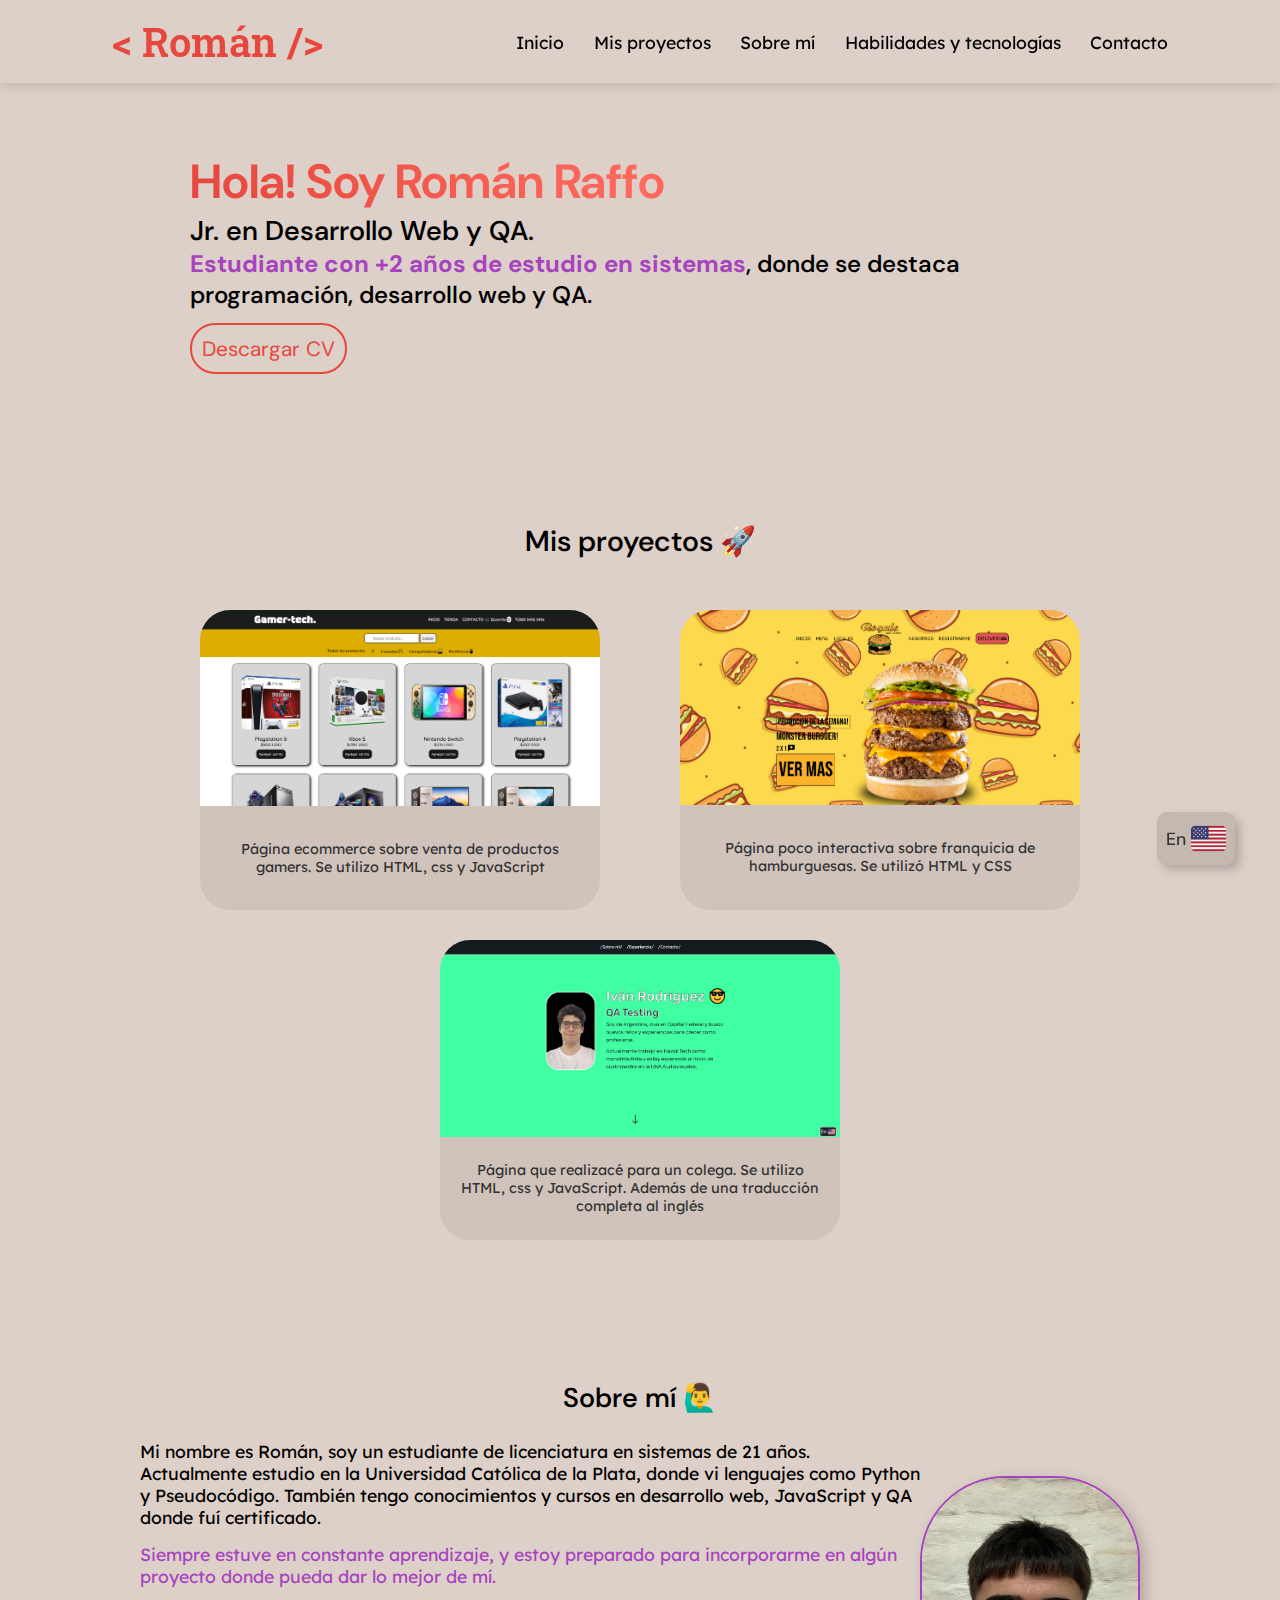
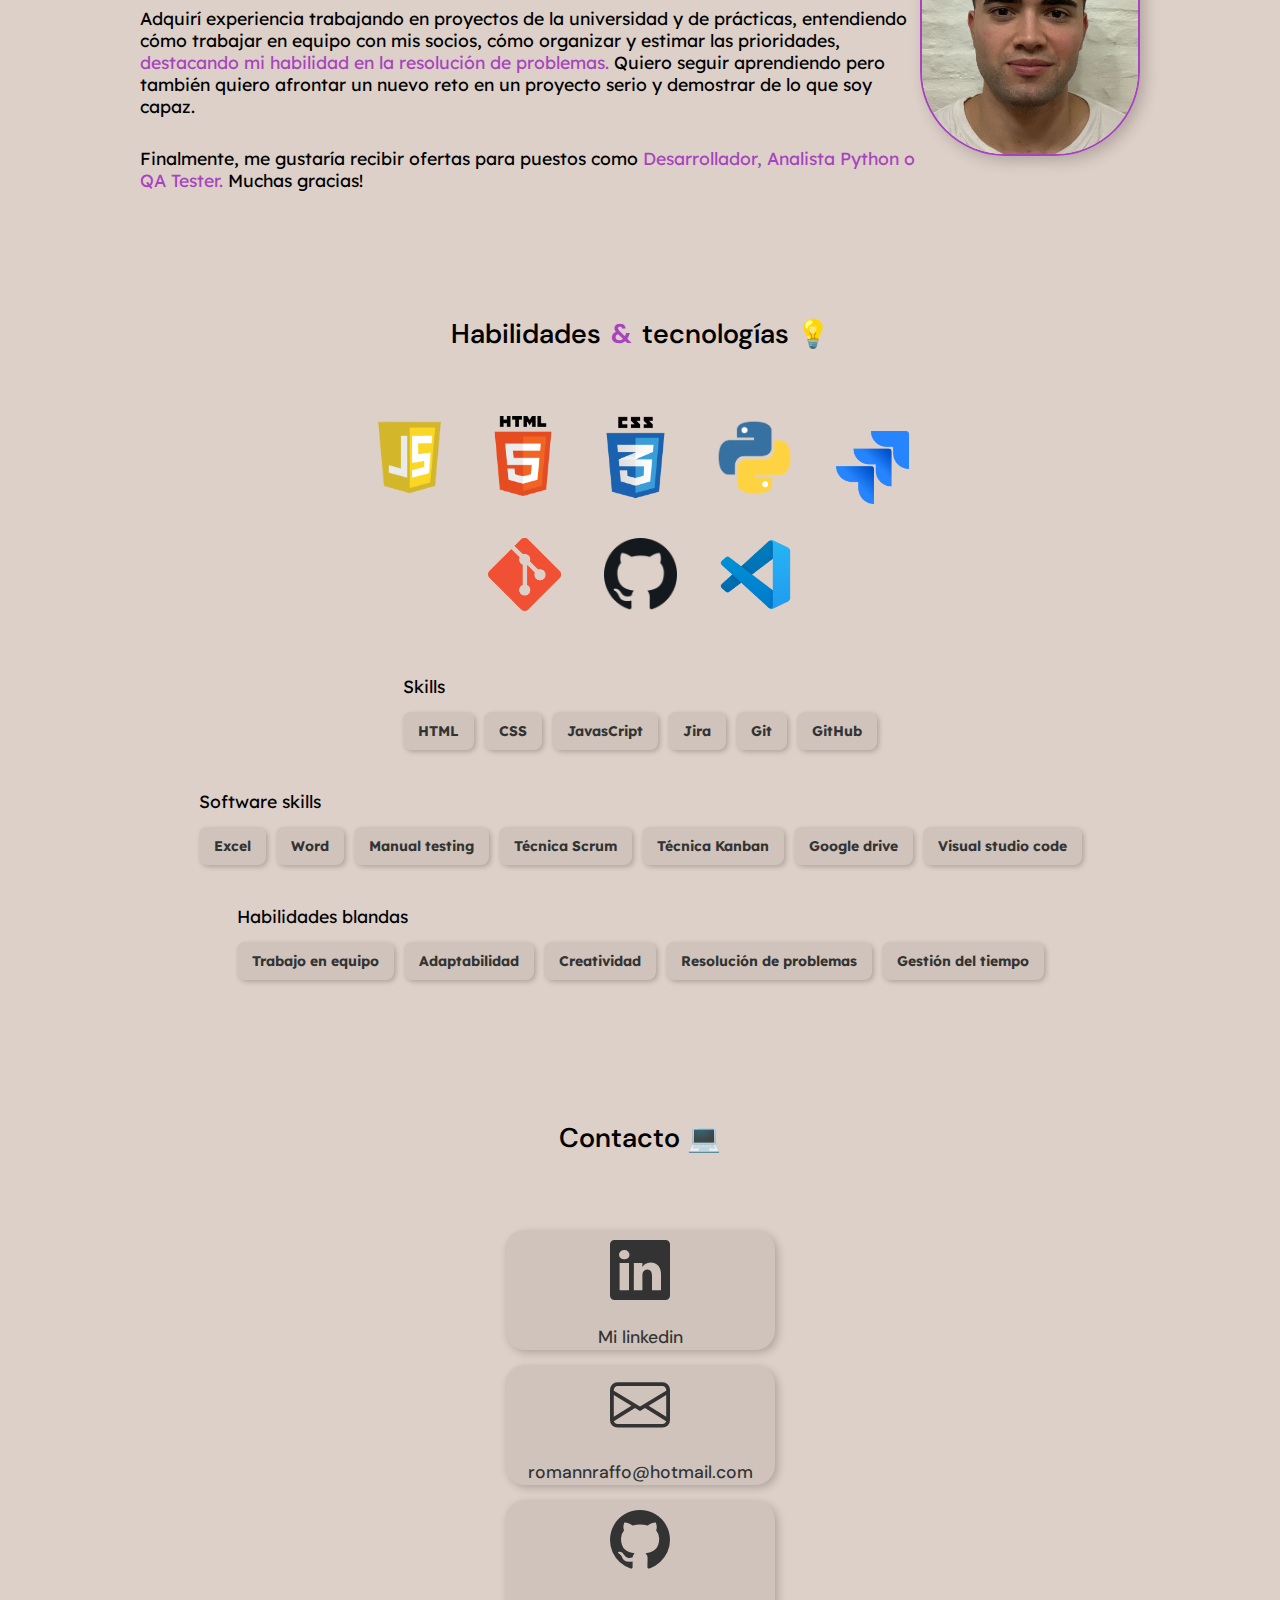
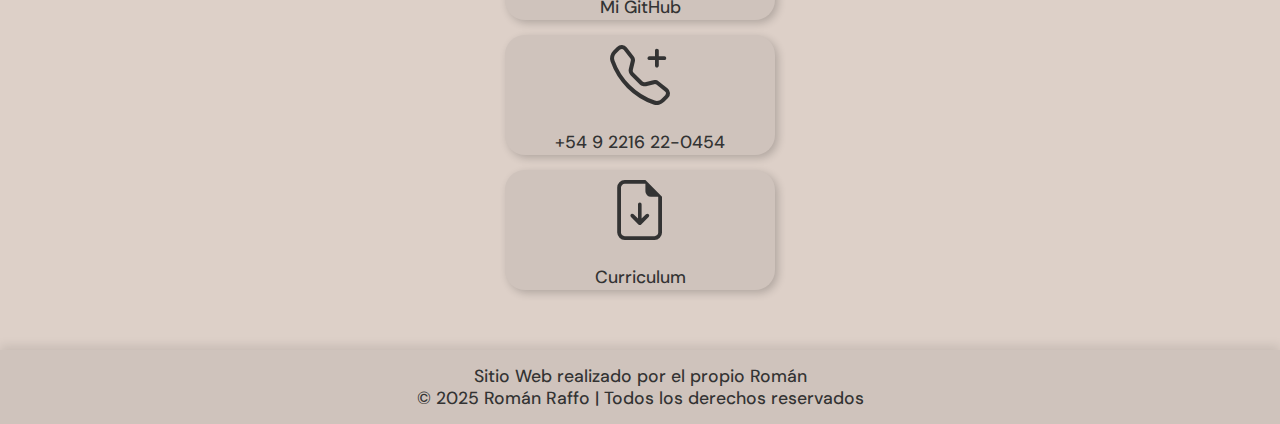
<file: index.html>
<!DOCTYPE html>
<html lang="en">
<head>
    <meta charset="UTF-8">
    <meta name="viewport" content="width=device-width, initial-scale=1.0">
    <title>Portfolio Román Raffo</title>
    <link rel="stylesheet" href="https://cdn.jsdelivr.net/npm/bootstrap-icons@1.11.3/font/bootstrap-icons.min.css">
    <link rel="icon" type="image/x-icon" href="./img/Roma.jpeg">
    <link rel="stylesheet" href="./style.css">
</head>
<body>
    <header class="header">
        <div class="div__left__header">
            <h1><a href="./index.html" class="header__tittle"> < Román /> </a></h1>
        </div>
        <div class="div__right__header">
            <p><a href="#seccion__inicio" class="header__elements">Inicio</a></p>
            <p><a href="#seccion__MisProyectos" class="header__elements">Mis proyectos</a></p>
            <p><a href="#seccion__SobreMi" class="header__elements">Sobre mí</a></p>
            <p><a href="#seccion__HabilidadesYtecnologías" class="header__elements">Habilidades y tecnologías</a></p>
            <p><a href="#seccion__contacto" class="header__elements">Contacto</a></p>
        </div>
    </header>

    <section class="section__hero" id="seccion__inicio">
        <section class="section__hero2">
            <div class="div1__hero">
                Hola! Soy Román Raffo 
            </div>
            <div class="div1__hero2">
                Jr. en Desarrollo Web y QA. 
            </div>
            <div class="div1__hero3">
                <span class="dorado">Estudiante con +2 años de estudio en sistemas</span>, donde se destaca programación, desarrollo web y QA. 
            </div>
            <div class="div1__hero4">
                <a href="./curriculum/Currículum Vitae Román Raffo.pdf" download class="boxCV">
                    Descargar CV
                </a>
            </div>
            </div>
        </section>
        <section class="section__hero3" id="seccion__MisProyectos">
            <div class="div2__hero">
                Mis proyectos 🚀
            </div>
            <section class="section__hero4">
                <a href="https://github.com/romanraffo/proyecto_Javascript" target="_blank" class="box-link">
                    <div class="box">
                        <div class="box__image">
                            <img src="./img/gamertech.png" alt="Imagen Proyecto 1">
                        </div>
                        <div class="box__text">
                            <p>Página ecommerce sobre venta de productos gamers. Se utilizo HTML, css y JavaScript</p>
                        </div>
                    </div>
                </a>
                <a href="https://github.com/romanraffo/proyecto_hamburgueseria" target="_blank" class="box-link">
                    <div class="box">
                        <div class="box__image">
                            <img src="./img/Hamburgueseria.PNG" alt="Imagen Proyecto 2">
                        </div>
                        <div class="box__text">
                            <p>Página poco interactiva sobre franquicia de hamburguesas. Se utilizó HTML y CSS</p>
                        </div>
                    </div>
                </a>
            </section>
            <section class="section__hero4">
                <a href="https://github.com/romanraffo/proyecto_portfolio_hecho_para_colega" target="_blank" class="box-link">
                    <div class="box">
                        <div class="box__image">
                            <img src="./img/portfolioProyectoColega.PNG" alt="Imagen Proyecto 3">
                        </div>
                        <div class="box__text">
                            <p>Página que realizacé para un colega. Se utilizo HTML, css y JavaScript. Además de una traducción completa al inglés</p>
                        </div>
                    </div>
                </a>
            </section>
        </section>
        <section class="section__hero5" id="seccion__SobreMi">
            <div class="div5__hero1">
                Sobre mí 🙋‍♂️
            </div>
            <section class="section__hero6">
                <section class="section__hero7">
                    <div class="div5__hero2">
                        Mi nombre es Román, soy un estudiante de licenciatura en sistemas de 21 años. Actualmente estudio en la Universidad Católica de la Plata, donde vi lenguajes como Python y Pseudocódigo.
                        También tengo conocimientos y cursos en desarrollo web, JavaScript y QA donde fuí certificado.
                    </div>
                    <span class="resaltado_sobre_mi">Siempre estuve en constante aprendizaje, y estoy preparado para incorporarme en algún proyecto donde pueda dar lo mejor de mí.</span>
                    <div class="div5__hero2">
                        Adquirí experiencia trabajando en proyectos de la universidad y de prácticas, entendiendo cómo trabajar en equipo con mis socios, cómo organizar y estimar las prioridades, <span class="resaltado_sobre_mi"> destacando mi habilidad en la resolución de problemas.</span> Quiero seguir aprendiendo pero también quiero afrontar un nuevo reto en un proyecto serio y demostrar de lo que soy capaz.
                    </div>
                    <div class="div5__hero2">
                        Finalmente, me gustaría recibir ofertas para puestos como  <span class="resaltado_sobre_mi"> Desarrollador, Analista Python o QA Tester.</span> Muchas gracias!
                    </div>
                </section>
                <div class="div5__hero3">
                    <img class="img_sobremi" src="./img/Roma.jpeg" alt="" >
                </div>
            </section>
            <section class="section__hero7" id="seccion__HabilidadesYtecnologías">
                <div class="div6__hero1">
                    Habilidades <span class="separador__y">  &  </span> tecnologías 💡
                </div>
                <section class="section__hero8">
                    <img class="img__skills" src="./img/Javascript.webp" alt="">
                    <img class="img__skills2" src="./img/html.png" alt="">
                    <img class="img__skills" src="./img/css.png" alt="">
                    <img class="img__skills" src="./img/python.png" alt="">
                    <img class="img__skills3" src="./img/jira.png" alt="">
                </section>
                <section class="section__hero8">
                    <img class="img__skills3" src="./img/git.png" alt="">
                    <img class="img__skills3" src="./img/github.png" alt="">
                    <img class="img__skills3" src="./img/vsc2.png" alt="">
                </section>
                <div class="div6__hero2">
                    <div class="divs__skills">
                        Skills
                    </div>
                    <div class="div__skills__separador">
                        <div class="divs__skills2">
                            HTML
                        </div>
                        <div class="divs__skills2">
                            CSS
                        </div>
                        <div class="divs__skills2">
                            JavasCript
                        </div>
                        <div class="divs__skills2">
                            Jira
                        </div>
                        <div class="divs__skills2">
                            Git
                        </div>
                        <div class="divs__skills2">
                            GitHub
                        </div>
                    </div>
                </div>
                    <div class="div6__hero2">
                        <div class="divs__skills">
                            Software skills
                        </div>
                        <div class="div__skills__separador">
                            <div class="divs__skills2">
                                Excel
                            </div>
                            <div class="divs__skills2">
                                Word
                            </div>
                            <div class="divs__skills2">
                                Manual testing
                            </div>
                            <div class="divs__skills2">
                                Técnica Scrum
                            </div>
                            <div class="divs__skills2">
                                Técnica Kanban
                            </div>
                            <div class="divs__skills2">
                                Google drive
                            </div>
                            <div class="divs__skills2">
                                Visual studio code
                            </div>
                        </div>
                    </div>
                    <div class="div6__hero2">
                        <div class="divs__skills">
                            Habilidades blandas
                        </div>
                        <div class="div__skills__separador">
                            <div class="divs__skills2">
                                Trabajo en equipo
                            </div>
                            <div class="divs__skills2">
                                Adaptabilidad
                            </div>
                            <div class="divs__skills2">
                                Creatividad 
                            </div>
                            <div class="divs__skills2">
                                Resolución de problemas
                            </div>
                            <div class="divs__skills2">
                                Gestión del tiempo
                            </div>
                        </div>
                    </div>
                </div>
        </section>
        <section class="section__hero10" id="seccion__contacto">
            <div class="div7__hero1">
                Contacto 💻
            </div>
            <div class="contenedor-cajas">
                <a class="caja" href="https://www.linkedin.com/in/rom%C3%A1n-raffo-687880298/" target="_blank" >
                    <div class="icono">
                        <i class="bi bi-linkedin emoji"></i>
                    </div>
                    <div class="usuario">Mi linkedin</div>
                </a>
                
                <a class="caja" href="mailto:romannraffo@hotmail.com">
                    <div class="icono">
                        <i class="bi bi-envelope emoji"></i>
                    </div>
                    <div class="usuario">romannraffo@hotmail.com</div>
                </a>

                <a class="caja" href="https://github.com/romanraffo" target="_blank" >
                    <div class="icono">
                        <i class="bi bi-github emoji"></i>
                    </div>
                    <div class="usuario">Mi GitHub</div>
                </a>

                <a class="caja">
                    <div class="icono">
                        <i class="bi bi-telephone-plus emoji"></i>
                    </div>
                    <div class="usuario">+54 9 2216 22-0454</div>
                </a>
                
                <a class="caja" href="./curriculum/Currículum Vitae Román Raffo.pdf" download >
                    <div class="icono">
                        <i class=" bi bi-file-earmark-arrow-down emoji"></i>
                    </div>
                    <div class="usuario">Curriculum</div>
                </a>

            </div>                      
        </section>
    </section>
    <div class="l__items">
        <a href="./page/eng.html" class="p__item">
            <div class="lenguage__item">
                En 
            </div>
            <img src="./img/flag.png" alt="" class="flag"></a>
    </div>
    <footer class="footer">
        <div class="footer__content">
            <p>Sitio Web realizado por el propio Román</p>
            <p>© 2025 Román Raffo | Todos los derechos reservados</p>
        </div>
    </footer>
    
</body>
</html>
</file>
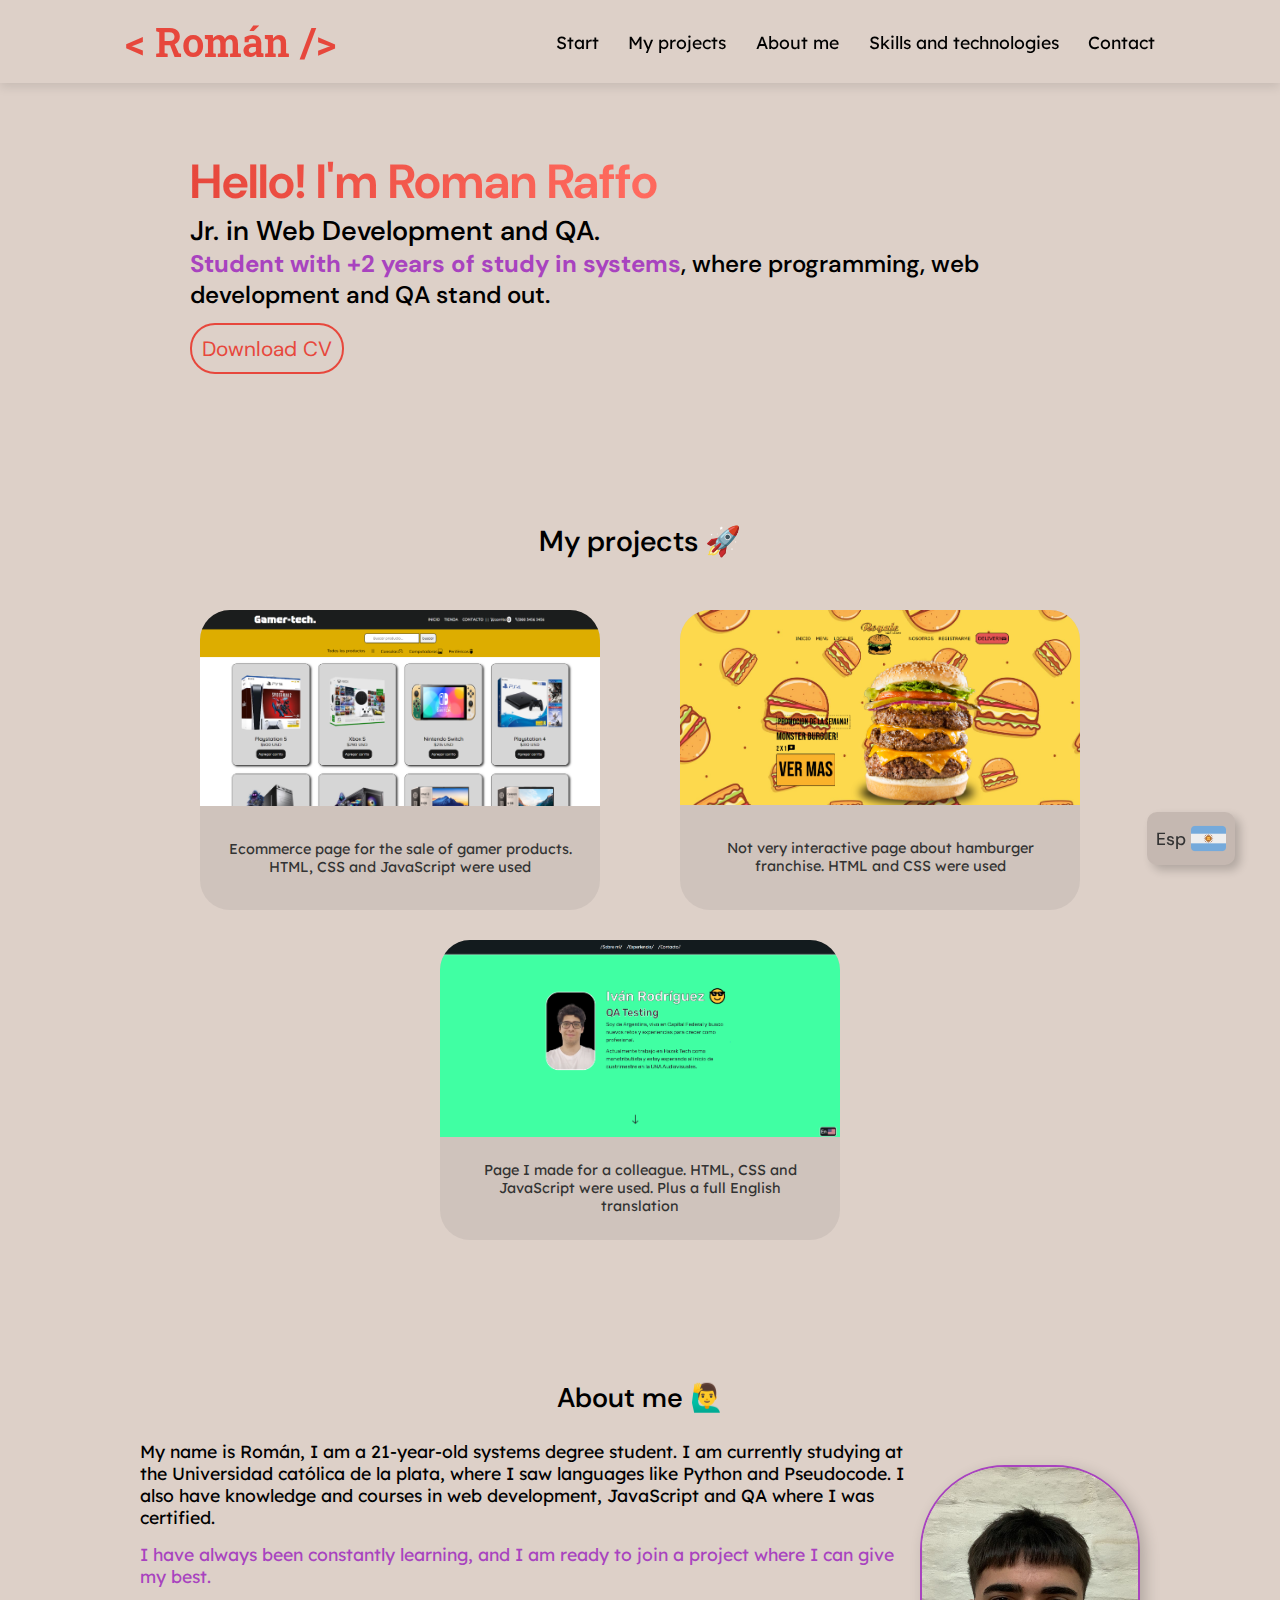
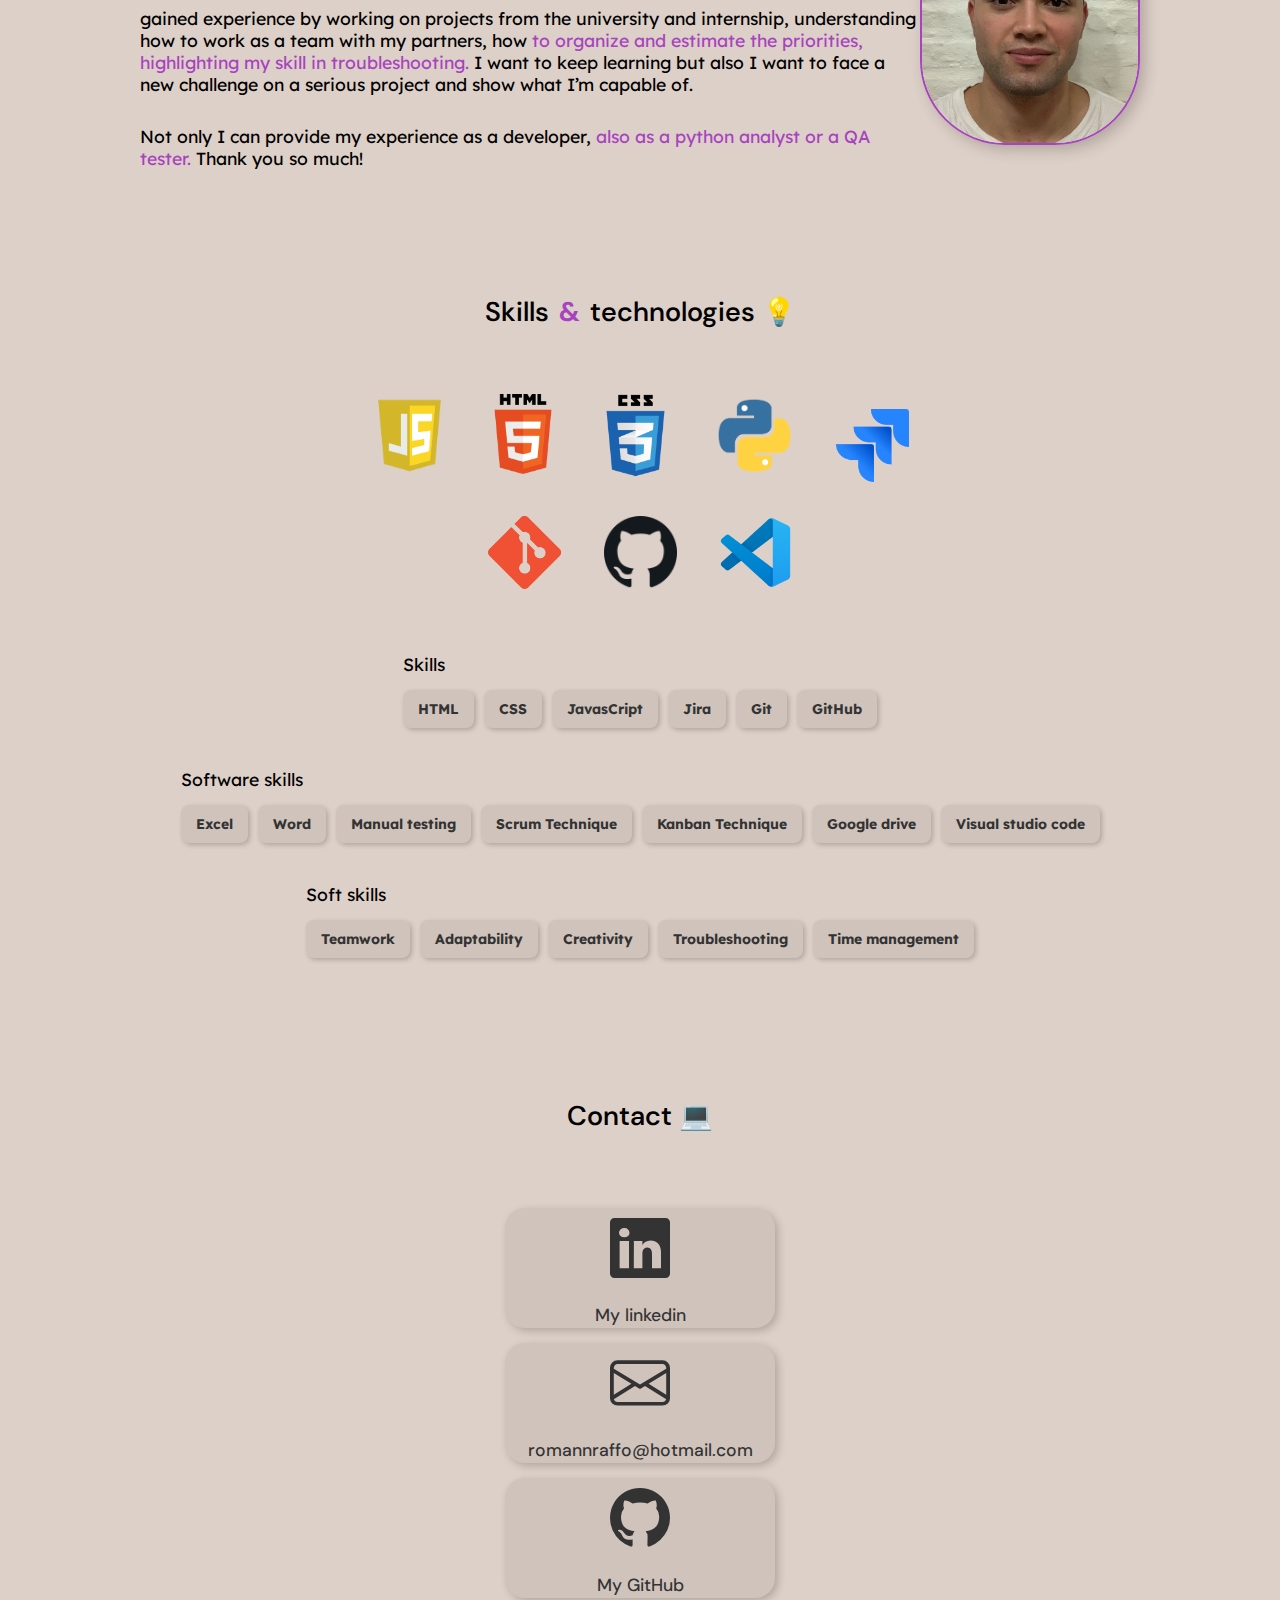
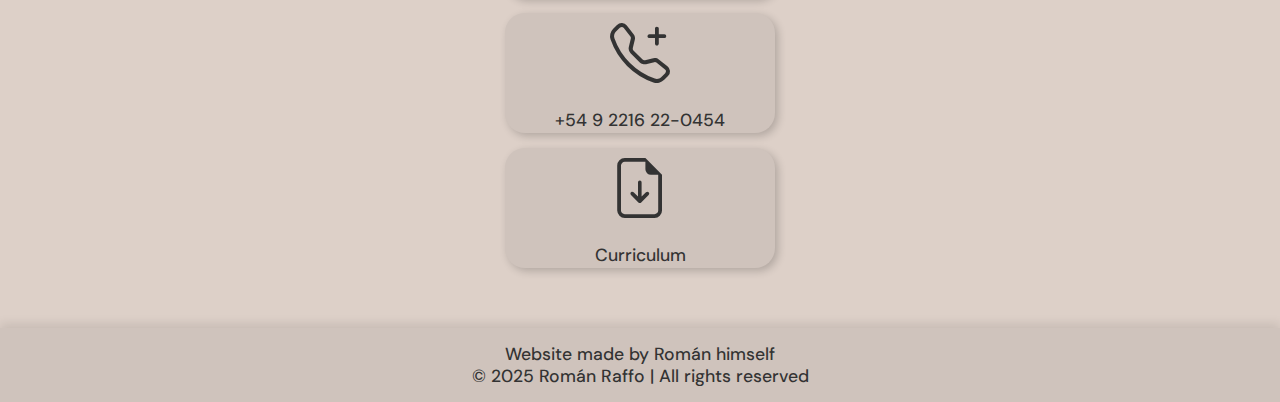
<file: page/eng.html>
<!DOCTYPE html>
<html lang="en">
<head>
    <meta charset="UTF-8">
    <meta name="viewport" content="width=device-width, initial-scale=1.0">
    <title>Portfolio Román Raffo</title>
    <link rel="stylesheet" href="https://cdn.jsdelivr.net/npm/bootstrap-icons@1.11.3/font/bootstrap-icons.min.css">
    <link rel="icon" type="image/x-icon" href="../img/Roma.jpeg">
    <link rel="stylesheet" href="../style.css">
</head>
<body>
    <header class="header">
        <div class="div__left__header">
            <h1><a href="./eng.html" class="header__tittle"> < Román /> </a></h1>
        </div>
        <div class="div__right__header">
            <p><a href="#seccion__inicio" class="header__elements">Start</a></p>
            <p><a href="#seccion__MisProyectos" class="header__elements">My projects</a></p>
            <p><a href="#seccion__SobreMi" class="header__elements">About me</a></p>
            <p><a href="#seccion__HabilidadesYtecnologías" class="header__elements">Skills and technologies</a></p>
            <p><a href="#seccion__contacto" class="header__elements">Contact</a></p>
        </div>
    </header>

    <section class="section__hero" id="seccion__inicio">
        <section class="section__hero2">
            <div class="div1__hero">
                Hello! I'm Roman Raffo
            </div>
            <div class="div1__hero2">
                Jr. in Web Development and QA.
            </div>
            <div class="div1__hero3">
                <span class="dorado">Student with +2 years of study in systems</span>, where programming, web development and QA stand out. 
            </div>
            <div class="div1__hero4">
                <a href="../curriculum/Currículum Vitae Román Raffo.pdf" download class="boxCV">
                    Download CV
                </a>
            </div>
        </section>
        <section class="section__hero3" id="seccion__MisProyectos">
            <div class="div2__hero">
                My projects 🚀
            </div>
            <section class="section__hero4">
                <a href="https://github.com/romanraffo/proyecto_Javascript" target="_blank" class="box-link">
                    <div class="box">
                        <div class="box__image">
                            <img src="../img/gamertech.png" alt="project image 1">
                        </div>
                        <div class="box__text">
                            <p>Ecommerce page for the sale of gamer products. HTML, CSS and JavaScript were used</p>
                        </div>
                    </div>
                </a>
                </div>
                <a href="https://github.com/romanraffo/proyecto_hamburgueseria" target="_blank" class="box-link">
                    <div class="box">
                        <div class="box__image">
                            <img src="../img/Hamburgueseria.PNG" alt="Project image 2">
                        </div>
                        <div class="box__text">
                            <p>Not very interactive page about hamburger franchise. HTML and CSS were used</p>
                        </div>
                    </div>
                </a>
            </section>
            <section class="section__hero4">
                <a href="https://github.com/romanraffo/proyecto_hamburgueseria" target="_blank" class="box-link">
                    <div class="box">
                        <div class="box__image">
                            <img src="../img/portfolioProyectoColega.PNG" alt="Project image 3">
                        </div>
                        <div class="box__text">
                            <p>Page I made for a colleague. HTML, CSS and JavaScript were used. Plus a full English translation</p>
                        </div>
                    </div>
                </a>
            </section>
        </section>
        <section class="section__hero5" id="seccion__SobreMi">
            <div class="div5__hero1">
                    About me 🙋‍♂️
            </div>
            <section class="section__hero6">
                <section class="section__hero7">
                    <div class="div5__hero2">
                        My name is Román, I am a 21-year-old systems degree student. I am currently studying at the Universidad católica de la plata, where I saw languages ​​like Python and Pseudocode.
                        I also have knowledge and courses in web development, JavaScript and QA where I was certified.
                    </div>
                    <span class="resaltado_sobre_mi">I have always been constantly learning, and I am ready to join a project where I can give my best.</span>
                    <div class="div5__hero2">
                        gained experience by working on projects from the university and internship, understanding how to work as a team with my partners, how <span class="resaltado_sobre_mi"> to organize and estimate the priorities, highlighting my skill in troubleshooting. </span> I want to keep learning but also I want to face a new challenge on a serious project and show what I’m capable of.</span>
                    </div>
                    <div class="div5__hero2">
                        Not only I can provide my experience as a developer, <span class="resaltado_sobre_mi"> also as a python analyst or a QA tester.</span> Thank you so much!
                    </div>
                </section>
                <div class="div5__hero3">
                    <img class="img_sobremi" src="../img/Roma.jpeg" alt="" >
                </div>
            </section>
            <section class="section__hero7" id="seccion__HabilidadesYtecnologías">
                <div class="div6__hero1">
                    Skills <span class="separador__y">  &  </span> technologies 💡
                </div>
                <section class="section__hero8">
                    <img class="img__skills" src="../img/Javascript.webp" alt="">
                    <img class="img__skills2" src="../img/html.png" alt="">
                    <img class="img__skills" src="../img/css.png" alt="">
                    <img class="img__skills" src="../img/python.png" alt="">
                    <img class="img__skills3" src="../img/jira.png" alt="">
                </section>
                <section class="section__hero8">
                    <img class="img__skills3" src="../img/git.png" alt="">
                    <img class="img__skills3" src="../img/github.png" alt="">
                    <img class="img__skills3" src="../img/vsc2.png" alt="">
                </section>
                <div class="div6__hero2">
                    <div class="divs__skills">
                        Skills
                    </div>
                    <div class="div__skills__separador">
                        <div class="divs__skills2">
                            HTML
                        </div>
                        <div class="divs__skills2">
                            CSS
                        </div>
                        <div class="divs__skills2">
                            JavasCript
                        </div>
                        <div class="divs__skills2">
                            Jira
                        </div>
                        <div class="divs__skills2">
                            Git
                        </div>
                        <div class="divs__skills2">
                            GitHub
                        </div>
                    </div>
                </div>
                    <div class="div6__hero2">
                        <div class="divs__skills">
                            Software skills
                        </div>
                        <div class="div__skills__separador">
                            <div class="divs__skills2">
                                Excel
                            </div>
                            <div class="divs__skills2">
                                Word
                            </div>
                            <div class="divs__skills2">
                                Manual testing
                            </div>
                            <div class="divs__skills2">
                                Scrum Technique
                            </div>
                            <div class="divs__skills2">
                                Kanban Technique
                            </div>
                            <div class="divs__skills2">
                                Google drive
                            </div>
                            <div class="divs__skills2">
                                Visual studio code
                            </div>
                        </div>
                    </div>
                    <div class="div6__hero2">
                        <div class="divs__skills">
                            Soft skills
                        </div>
                        <div class="div__skills__separador">
                            <div class="divs__skills2">
                                Teamwork
                            </div>
                            <div class="divs__skills2">
                                Adaptability
                            </div>
                            <div class="divs__skills2">
                                Creativity 
                            </div>
                            <div class="divs__skills2">
                                Troubleshooting
                            </div>
                            <div class="divs__skills2">
                                Time management
                            </div>
                        </div>
                    </div>
                </div>
        </section>
        <section class="section__hero10" id="seccion__contacto">
            <div class="div7__hero1">
                Contact 💻
            </div>
            <div class="contenedor-cajas">
                <a class="caja" href="https://www.linkedin.com/in/rom%C3%A1n-raffo-687880298/" target="_blank" >
                    <div class="icono">
                        <i class="bi bi-linkedin emoji"></i>
                    </div>
                    <div class="usuario">My linkedin</div>
                </a>
                
                <a class="caja">
                    <div class="icono">
                        <i class="bi bi-envelope emoji"></i>
                    </div>
                    <div class="usuario">romannraffo@hotmail.com</div>
                </a>

                <a class="caja" href="https://github.com/romanraffo" target="_blank" >
                    <div class="icono">
                        <i class="bi bi-github emoji"></i>
                    </div>
                    <div class="usuario">My GitHub</div>
                </a>

                <a class="caja">
                    <div class="icono">
                        <i class="bi bi-telephone-plus emoji"></i>
                    </div>
                    <div class="usuario">+54 9 2216 22-0454</div>
                </a>
                
                <a class="caja" href="../curriculum/Currículum Vitae Román Raffo.pdf" download >
                    <div class="icono">
                        <i class=" bi bi-file-earmark-arrow-down emoji"></i>
                    </div>
                    <div class="usuario">Curriculum</div>
                </a>
            </div>                      
        </section>
    </section>
    <div class="l__items">
        <a href="../index.html" class="p__item">
            <div class="lenguage__item">
                Esp 
            </div>
            <img src="../img/flag.Argentina.png" alt="" class="flag"></a>
    </div>
    <footer class="footer">
        <div class="footer__content">
            <p>Website made by Román himself</p>
            <p>© 2025 Román Raffo | All rights reserved</p>
        </div>
    </footer>
</body>
</html>
</file>
<file: style.css>
@import url('https://fonts.googleapis.com/css2?family=Jost:ital,wght@1,300;1,500&family=Roboto+Slab:wght@100..900&family=Rubik:ital,wght@0,300..900;1,300..900&family=Tauri&display=swap');
@import url('https://fonts.googleapis.com/css2?family=Bungee&family=Jost:ital,wght@1,300;1,500&family=Passion+One:wght@400;700;900&family=Roboto+Slab:wght@100..900&family=Rubik:ital,wght@0,300..900;1,300..900&family=Sawarabi+Gothic&family=Tauri&display=swap');
@import url('https://fonts.googleapis.com/css2?family=Bellota+Text:ital,wght@0,300;0,400;0,700;1,300;1,400;1,700&family=Bungee&family=Jost:ital,wght@1,300;1,500&family=Nunito:ital,wght@0,200..1000;1,200..1000&family=Passion+One:wght@400;700;900&family=Quicksand:wght@300..700&family=Roboto+Slab:wght@100..900&family=Rubik:ital,wght@0,300..900;1,300..900&family=Sawarabi+Gothic&family=Tauri&display=swap');
@import url('https://fonts.googleapis.com/css2?family=Lexend+Deca:wght@100..900&display=swap');
@import url('https://fonts.googleapis.com/css2?family=DM+Sans:ital,opsz,wght@0,9..40,100..1000;1,9..40,100..1000&display=swap');

* {
    margin: 0;
    padding: 0;
    box-sizing: border-box;
}

html {
    scroll-behavior: smooth;
}


/*STYLES DE HEADER👇*/

.header{
    position: fixed; 
    top: 0; 
    left: 0;
    width: 100%; 
    background-color: rgba(255, 255, 255, 0.9); 
    box-shadow: 0px 4px 10px rgba(0, 0, 0, 0.1); 
    padding: 15px 30px;
    z-index: 1000; 

    display: flex;
    justify-content: space-around;

    padding: 15px;

    background-color: #DDD0C8;
}

.div__left__header{
    
}

.div__right__header{
    display: flex;
    align-items: center;
    gap: 1.85rem;
}

.header__tittle{
    text-decoration: none;
    color: #E7473C;

    font-family: "Roboto Slab", serif;
    font-weight: 600;
    font-size: 2.5rem;
}


.header__elements{
    text-decoration: none;
    color: rgb(0, 0, 0);

    
    font-family: "Lexend Deca", serif;
    font-optical-sizing: auto;
    font-style: normal;
    font-size: 1.1rem;
}
.header__elements:hover{
    color: #E7473C;
}

/*STYLES DE SECCION HERO👇*/

.section__hero{
    background-color: #DDD0C8;
    min-height: 350vh;

    display: flex;
    align-items: center;
    flex-direction: column;
}

.section__hero2{
    width: 900px;

    margin-top: 150px;
    
}

.div1__hero{

    font-family: "DM Sans", serif;
    font-optical-sizing: auto;
    font-style: normal;
    font-size: 3rem;
    font-weight: 650;

    background: linear-gradient(to right, #E7473C, #FF6A5E, #D63027);
    -webkit-background-clip: text;
    -webkit-text-fill-color: transparent;
}

.div1__hero2{
    font-family: "DM Sans", serif;
    font-optical-sizing: auto;
    font-style: normal;
    font-size: 1.7rem;
    font-weight: 550;
}

.div1__hero3{
    font-family: "DM Sans", serif;
    font-optical-sizing: auto;
    font-style: normal;
    font-size: 1.5rem;
    font-weight: 550;
}

.dorado {
    color: rgb(168, 67, 191); /* Texto dorado */
    font-weight: bold;
}

.div1__hero4 {
    padding-top: 25px;
}

.boxCV {
    font-family: "DM Sans", serif;
    font-optical-sizing: auto;
    font-style: normal;
    font-size: 1.3rem;
    font-weight: 400;

    border: 2px solid #E7473C;
    border-radius: 25px;
    padding: 10px;
    transition: 0.5s;
    
    text-decoration: none;
    color: #E7473C;
}

.boxCV:hover {
    background-color: #E7473C;
    color:  #DDD0C8;
}

/**/

.section__hero3{
    width: 900px;
}

.div2__hero{
    font-family: "DM Sans", serif;
    font-optical-sizing: auto;
    font-style: normal;
    font-size: 1.8rem;
    font-weight: 550;

    display: flex;
    justify-content: center;
    margin-top: 160px;
    margin-bottom: 50px;
}

.section__hero4{
    display: flex;
    justify-content: center;
    gap: 5rem;

    margin-bottom: 30px;
}


.box {
    width: 400px; 
    height: 300px; 
    background-color: #cfc3bc;
    border-radius: 30px;
    overflow: hidden;
    display: flex;
    flex-direction: column;
    font-family: "Lexend Deca", serif;
    font-optical-sizing: auto;
    font-style: normal;
    font-size: 0.9rem;
    color: #333;
}

.box:hover {
    background-color: #E7473C;
    color:  #DDD0C8;
}

.box__image {
    flex: 1; 
}

.box__image img {
    width: 100%;
    height: 100%;
    object-fit: cover;
}

.box__text {
    flex: 1; 
    display: flex;
    align-items: center;
    justify-content: center;
    padding: 20px;
    text-align: center;
}

.box-link {
    text-decoration: none; 
    color: inherit; 
}

/* sobre mí*/

.section__hero5{
    width: 1000px;
}

.div5__hero1{
    font-family: "DM Sans", serif;
    font-optical-sizing: auto;
    font-style: normal;
    font-size: 1.7rem;
    font-weight: 550;

    display: flex;
    justify-content: center;
    margin-top: 110px;
    margin-bottom: 10px;
}

.section__hero6{
    display: flex;
}

.div5__hero2{
    font-family: "Lexend Deca", serif;
    font-optical-sizing: auto;
    font-style: normal;
    font-size: 1.1rem;

    margin-bottom: 15px;
    margin-top: 15px;
}

.resaltado_sobre_mi{
    font-family: "Lexend Deca", serif;
    font-optical-sizing: auto;
    font-style: normal;
    font-size: 1.1rem;
    color: rgb(168, 67, 191);

    margin-bottom: 5px;
}

.div5__hero3 {
    display: flex;
    align-items: center;
    justify-content: center; /* Centra mejor la imagen */
}

.img_sobremi {
    min-width: 220px;
    height: 280px;
    object-fit: cover;
    border-radius: 85px;
    border: 2px solid rgb(168, 67, 191); /* Usa tu color principal en vez de negro */
    box-shadow: 5px 5px 15px rgba(0, 0, 0, 0.2); /* Agrega sombra suave */
    transition: transform 0.3s ease, box-shadow 0.3s ease;
}

.img_sobremi:hover {
    transform: scale(1.02); /* Hace que la imagen crezca un poco al pasar el mouse */
    box-shadow: 8px 8px 20px rgba(0, 0, 0, 0.3); /* Refuerza la sombra en hover */
}

/* habilidades y tecnologia*/

.section__hero7{
    width: 1000px;

    display: flex;
    flex-direction: column;
    justify-content: center;
    align-items: center;
}

.div6__hero1{
    font-family: "DM Sans", serif;
    font-optical-sizing: auto;
    font-style: normal;
    font-size: 1.7rem;
    font-weight: 550;

    display: flex;
    justify-content: center;
    margin-top: 110px;
    margin-bottom: 60px;
}

.separador__y{
    color: rgb(168, 67, 191); 
    font-weight: bold;
    display: inline-block;
    margin: 0 10px; 
}

.section__hero8{
    display: inline-block;
    justify-content: center;
    align-items: center;
    justify-content: center;

    margin-bottom: 30px;
}

.section__hero9{
    display: inline-block;
    justify-content: center;
    align-items: center;
    justify-content: center;

    margin-left: 40px;
}

.img__skills{
    max-height: 93px;
    padding-right: 11px;
    padding-left: 11px;
}

.img__skills2{
    max-height: 88px;
    padding-right: 11px;
    padding-left: 11px;
    padding-bottom: 8px;
}

.img__skills3{
    max-height: 73px;
    padding-right: 19px;
    padding-left: 19px;
}

.div6__hero2{
    font-family: "Lexend Deca", serif;
    font-optical-sizing: auto;
    font-style: normal;
    font-size: 1.1rem;

    margin-bottom: 10px;
    margin-top: 30px;

}

.div__skills__separador {
    display: flex;
    flex-wrap: wrap;
    gap: 10px; 
    justify-content: center; 
    margin-top: 15px;
}

.divs__skills2 {
    background-color: #cfc3bc;
    color: #333;
    font-weight: bold;
    padding: 10px 15px;
    border-radius: 8px;
    box-shadow: 2px 2px 5px rgba(0, 0, 0, 0.2);
    text-align: center;
    font-size: 14px;
    transition: 1s;
}

.divs__skills2:hover{
    background-color:  #E7473C;
}

/*contacto*/

.section__hero10{
    width: 1000px;
    display: flex;
    justify-content: center;
    flex-direction: column;
}

.div7__hero1{
    font-family: "DM Sans", serif;
    font-optical-sizing: auto;
    font-style: normal;
    font-size: 1.7rem;
    font-weight: 550;

    display: flex;
    justify-content: center;
    margin-top: 130px;
    margin-bottom: 75px;
}


.contenedor-cajas {
    display: flex;
    flex-direction: column;
    align-items: center;
    gap: 15px;
    margin-bottom: 60px;
}

.caja {
    width: 270px;
    height: 120px;
    background: linear-gradient(135deg, rgb(207, 195, 188)) 30%, #e26259 100%;
    border-radius: 20px;
    display: flex;
    flex-direction: column;
    align-items: center;
    justify-content: center;
    gap: 15px;
    font-weight: bold;
    box-shadow: 3px 3px 8px rgba(0, 0, 0, 0.2);
    cursor: pointer;
    text-align: center;
    text-decoration: none;
    transition: transform 0.3s ease-in-out, background 0.3s ease-in-out;

    color: #333;
    font-family: "DM Sans", serif;
    font-optical-sizing: auto;
    font-style: normal;
    font-size: 1.1rem;
    font-weight: 480;
}

.caja:hover {
    transform: scale(1.05);
    background: linear-gradient(135deg, #de8a84 30%, rgb(207, 195, 188) 100%);
}

.icono {
    display: flex;
    align-items: center;
    justify-content: center;
}

.emoji {
    font-size: 60px; /* Íconos más grandes */
    color: #333;
}

.usuario {

}

/* footer */

.footer {
    width: 100%;
    background-color: #cfc3bc; /* Color similar a tus cajas */
    color: black;
    text-align: center;
    padding: 15px 0;
    font-size: 1rem;
    font-weight: bold;
    box-shadow: 0px -4px 10px rgba(0, 0, 0, 0.1); /* Sombra superior */
    position: relative; /* No se superpone a nada */

    color: #333;
    font-family: "DM Sans", serif;
    font-optical-sizing: auto;
    font-style: normal;
    font-size: 1.1rem;
    font-weight: 480;
}

/*Traducir idioma*/

.l__items {
    position: fixed;
    bottom: 20px;
    right: 30px;
    display: flex;
    z-index: 100;
}

.p__item {
    display: flex; 
    align-items: center;
    margin-right: 10px;
    text-decoration: none;
    font-family: "Rubik", sans-serif;
    color: #333;
    font-size: 1.40rem;
    border: 2px solid #c5b8b1;
    border-radius: 10px;
    background-color: #c5b8b1;
    padding: 7px;
    box-shadow: 5px 5px 10px rgba(0, 0, 0, 0.2);

    margin: 15px;

    font-family: "DM Sans", serif;
    font-optical-sizing: auto;
    font-style: normal;
    font-size: 1.1rem;
    font-weight: 480;
}

.lenguage__item {
    margin-right: 5px;
}

.flag {
    width: 35px;
}

/* Estilos generales */
body {
    font-family: Arial, sans-serif;
    margin: 0;
    padding: 0;
}

.container {
    width: 80%;
    margin: auto;
}

.navbar {
    display: flex;
    gap: 15px;
}

.navbar a {
    color: white;
    text-decoration: none;
}

.main-content {
    display: flex;
    flex-wrap: wrap;
    justify-content: center;
    gap: 20px;
    padding: 20px;
}

.card {
    width: 300px;
    padding: 20px;
    background-color: #f4f4f4;
    border-radius: 10px;
    text-align: center;
}

/* Media queries */
@media (max-width: 1024px) {
    .container {
        width: 90%;
    }
    
    .header {
        flex-direction: column;
        text-align: center;
    }

    .section__hero6 {
        display: flex;
        flex-direction: column;
        align-items: center;
    }

    .section__hero7 {
        max-width: 700px;
        display: flex;
        flex-direction: column;
        justify-content: center;
        align-items: center;
    }
}

@media (max-width: 990px) {
    .navbar {
        flex-direction: column;
        align-items: center;
    }
}

@media (max-width: 768px) {
    .navbar {
        flex-direction: column;
        align-items: center;
    }
}

@media (max-width: 480px) {
    .main-content {
        flex-direction: column;
        align-items: center;
    }
    .card {
        width: 90%;
    }
}
</file>
